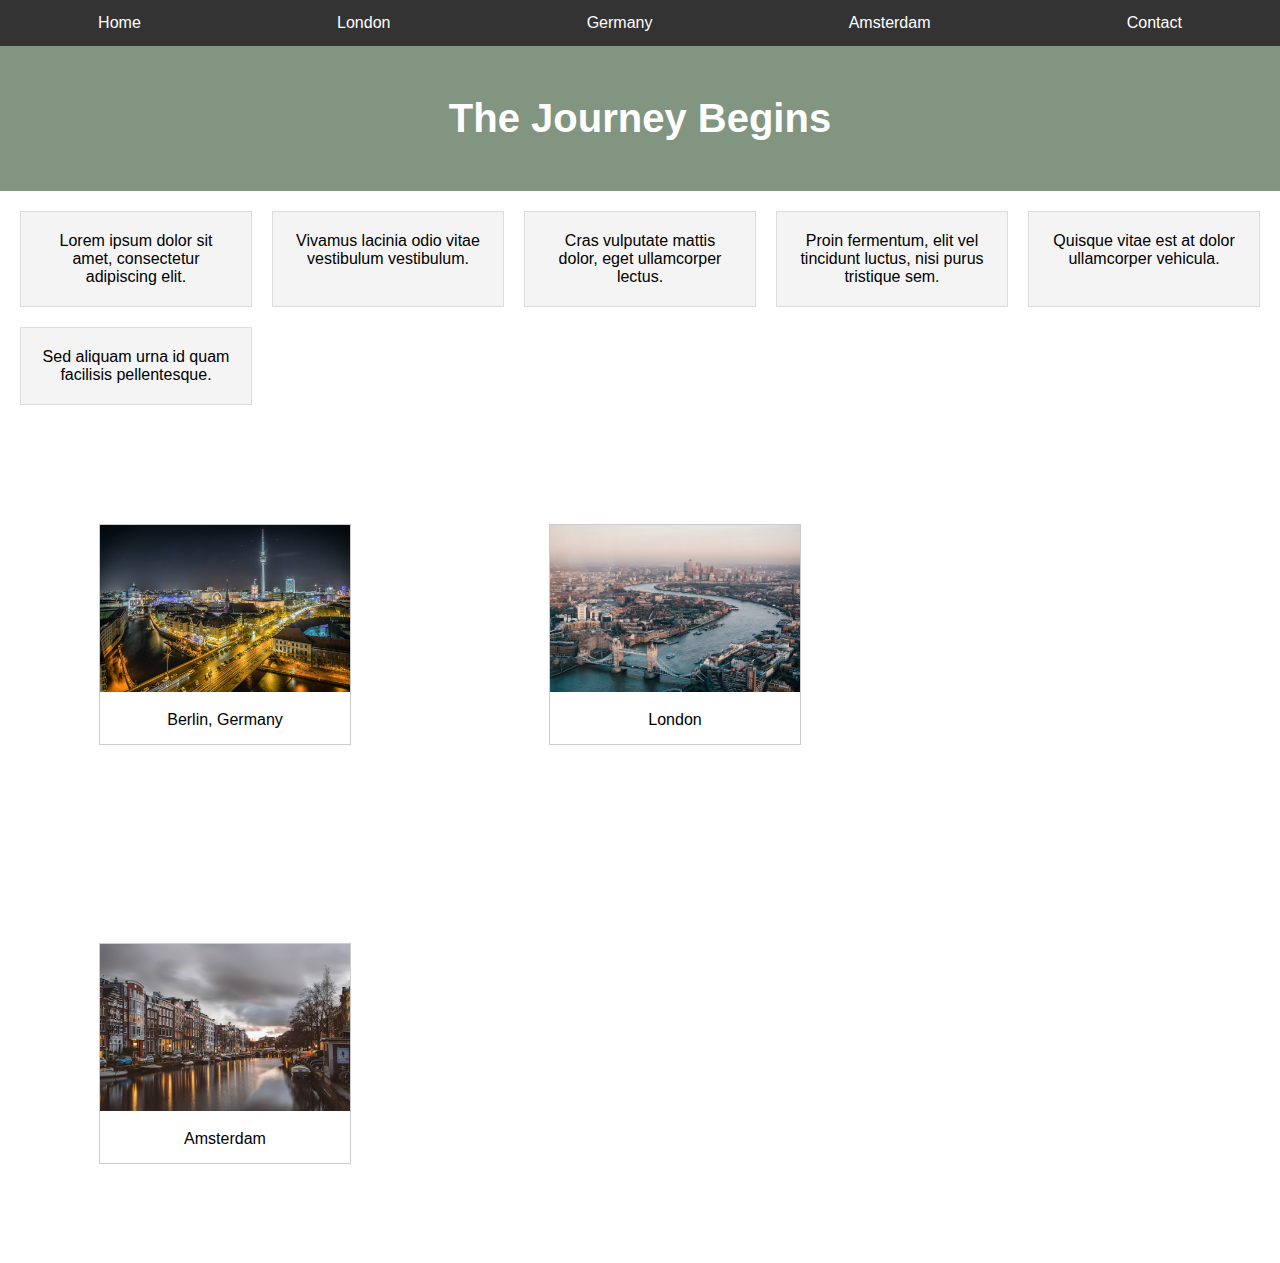
<file: index.html>
<!DOCTYPE html>
<html lang="en">
<head>
  <meta charset="UTF-8">
  <meta name="viewport" content="width=device-width, initial-scale=1.0">
  <title>The Journey Begins</title>
  <link rel="stylesheet" href="styles.css">
  
</head>
<body>
  <nav>
    <ul class="navbar">
      <li><a href="index.html">Home</a></li>
      <li><a href="index2.html">London</a></li>
      <li><a href="index3.html">Germany</a></li>
      <li><a href="index4.html">Amsterdam</a></li>
      <li><a href="contact.html">Contact</a></li>
    </ul>
  </nav>

  <header class="main-header">
    <h1>The Journey Begins</h1>
  </header>


  

  <main class="grid-container">
    
    <div class="grid-item">Lorem ipsum dolor sit amet, consectetur adipiscing elit.</div>
    <div class="grid-item">Vivamus lacinia odio vitae vestibulum vestibulum.</div>
    <div class="grid-item">Cras vulputate mattis dolor, eget ullamcorper lectus.</div>
    <div class="grid-item">Proin fermentum, elit vel tincidunt luctus, nisi purus tristique sem.</div>
    <div class="grid-item">Quisque vitae est at dolor ullamcorper vehicula.</div>
    <div class="grid-item">Sed aliquam urna id quam facilisis pellentesque.</div>
   

  </main>

  <div class="gallery">
    <a target="_blank" href="stephan-widua-iPOZf3tQfHA-unsplash%20(1).jpg">
      <img src="stephan-widua-iPOZf3tQfHA-unsplash%20(1).jpg" alt="Germany" width="600" height="400">
    </a>
    <div class="desc">Berlin, Germany</div>
  </div>
  
  <div class="gallery">
    <a target="_blank" href="benjamin-davies-Oja2ty_9ZLM-unsplash.jpg">
      <img src="benjamin-davies-Oja2ty_9ZLM-unsplash.jpg" alt="London" width="600" height="400">
    </a>
    <div class="desc">London</div>
  </div>
  
  <div class="gallery">
    <a target="_blank" href="azhar-j-t2hgHV1R7_g-unsplash.jpg">
      <img src="azhar-j-t2hgHV1R7_g-unsplash.jpg" alt="Amsterdam" width="600" height="400">
    </a>
    <div class="desc">Amsterdam</div>
   
  </div>
 
  

</body>
</html>
</file>
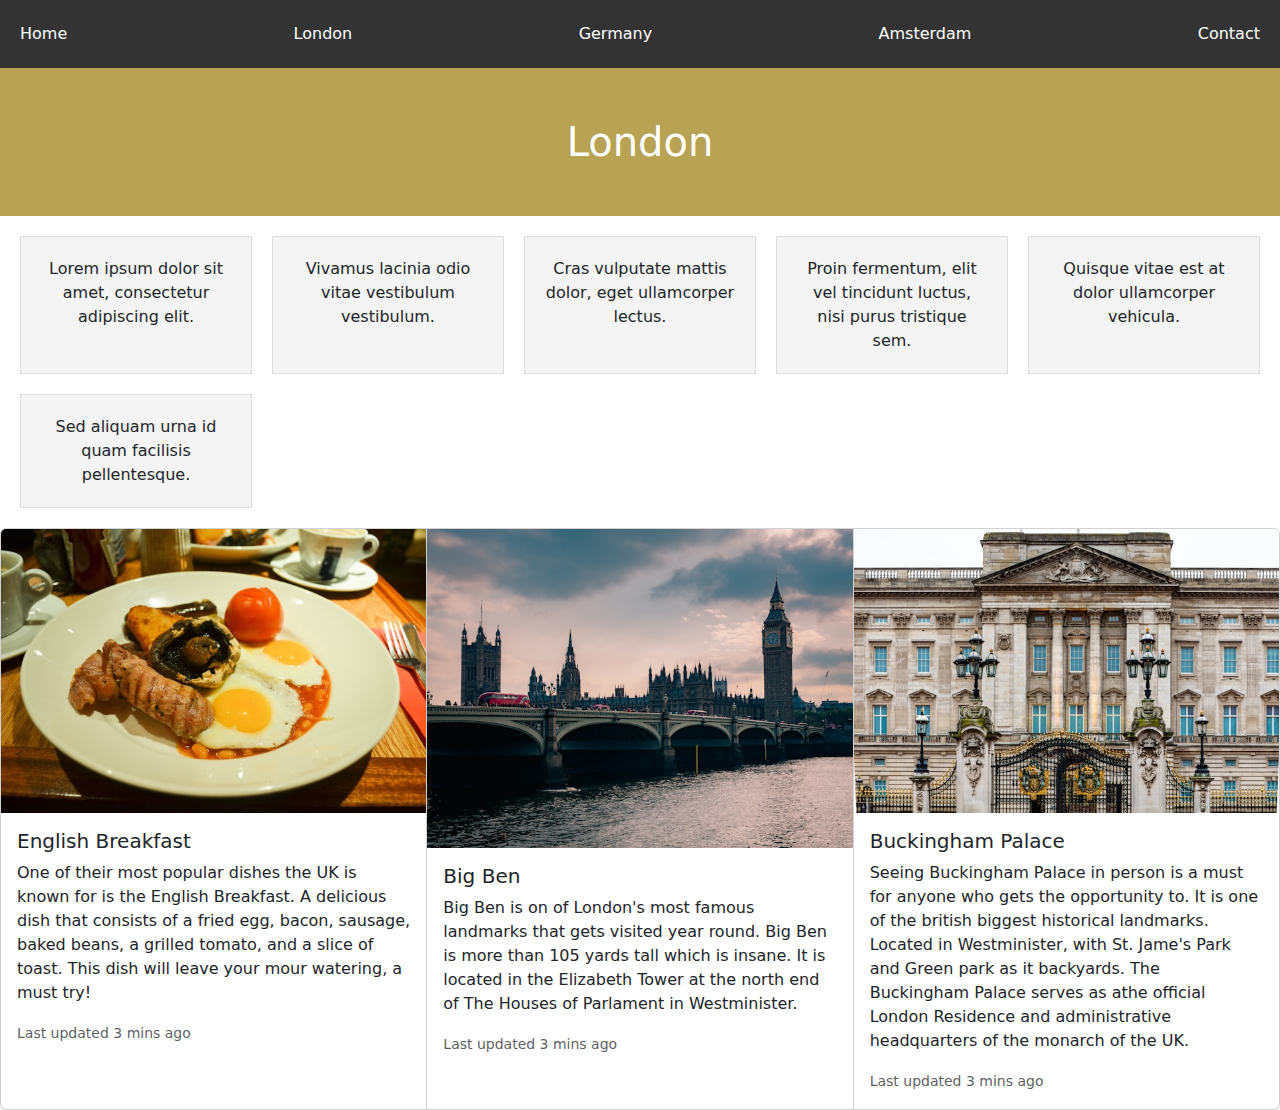
<file: index2.html>
<!DOCTYPE html>
<html lang="en">
<head>
  <meta charset="UTF-8">
  <meta name="viewport" content="width=device-width, initial-scale=1.0">
  <title>The Journey Begins</title>
  <link rel="stylesheet" href="styles.css">
  <link href="https://cdn.jsdelivr.net/npm/bootstrap@5.3.3/dist/css/bootstrap.min.css" rel="stylesheet" integrity="sha384-QWTKZyjpPEjISv5WaRU9OFeRpok6YctnYmDr5pNlyT2bRjXh0JMhjY6hW+ALEwIH" crossorigin="anonymous">
  <script src="https://cdn.jsdelivr.net/npm/bootstrap@5.3.3/dist/js/bootstrap.bundle.min.js" integrity="sha384-YvpcrYf0tY3lHB60NNkmXc5s9fDVZLESaAA55NDzOxhy9GkcIdslK1eN7N6jIeHz" crossorigin="anonymous"></script>
</head>
<body>
  <nav>
    <ul class="navbar">
      <li><a href="index.html">Home</a></li>
      <li><a href="index2.html">London</a></li>
      <li><a href="index3.html">Germany</a></li>
      <li><a href="index4.html">Amsterdam</a></li>
      <li><a href="contact.html">Contact</a></li>
    </ul>
  </nav>

  <header class="main-header2">
    <h1>London</h1>
  </header>

  <main class="grid-container">
    <div class="grid-item">Lorem ipsum dolor sit amet, consectetur adipiscing elit.</div>
    <div class="grid-item">Vivamus lacinia odio vitae vestibulum vestibulum.</div>
    <div class="grid-item">Cras vulputate mattis dolor, eget ullamcorper lectus.</div>
    <div class="grid-item">Proin fermentum, elit vel tincidunt luctus, nisi purus tristique sem.</div>
    <div class="grid-item">Quisque vitae est at dolor ullamcorper vehicula.</div>
    <div class="grid-item">Sed aliquam urna id quam facilisis pellentesque.</div>
  </main>


  <div class="card-group">
    <div class="card">
      <img src="lucas-medeiros-7ceZGFkytjo-unsplash.jpg" class="card-img-top" alt="...">
      <div class="card-body">
        <h5 class="card-title">English Breakfast</h5>
        <p class="card-text">One of their most popular dishes the UK is known for is the English Breakfast. A delicious dish that consists of a fried egg, bacon, sausage, baked beans, a grilled tomato, and a slice of toast. This dish will leave your mour watering, a must try!</p>
        <p class="card-text"><small class="text-muted">Last updated 3 mins ago</small></p>
      </div>
    </div>
    <div class="card">
      <img id="ben" src="flavio-vallone-LbPxNGg2YV0-unsplash.jpg" class="card-img-top" alt="...">
      <div class="card-body">
        <h5 class="card-title">Big Ben</h5>
        <p class="card-text">Big Ben is on of London's most famous landmarks that gets visited year round. Big Ben is more than 105 yards tall which is insane. It is located in the Elizabeth Tower at the north end of The Houses of Parlament in Westminister. </p>
        <p class="card-text"><small class="text-muted">Last updated 3 mins ago</small></p>
      </div>
    </div>
    <div class="card">
      <img src="hulki-okan-tabak-QIz5hVkNUqE-unsplash.jpg" class="card-img-top" alt="...">
      <div class="card-body">
        <h5 class="card-title">Buckingham Palace</h5>
        <p class="card-text">Seeing Buckingham Palace in person is a must for anyone who gets the opportunity to. It is one of the british biggest historical landmarks. Located in Westminister, with St. Jame's Park and Green park as it backyards. The Buckingham Palace serves as athe official London Residence and administrative headquarters of the monarch of the UK.</p>
        <p class="card-text"><small class="text-muted">Last updated 3 mins ago</small></p>
      </div>
    </div>
  </div>
</body>
</html>
</file>
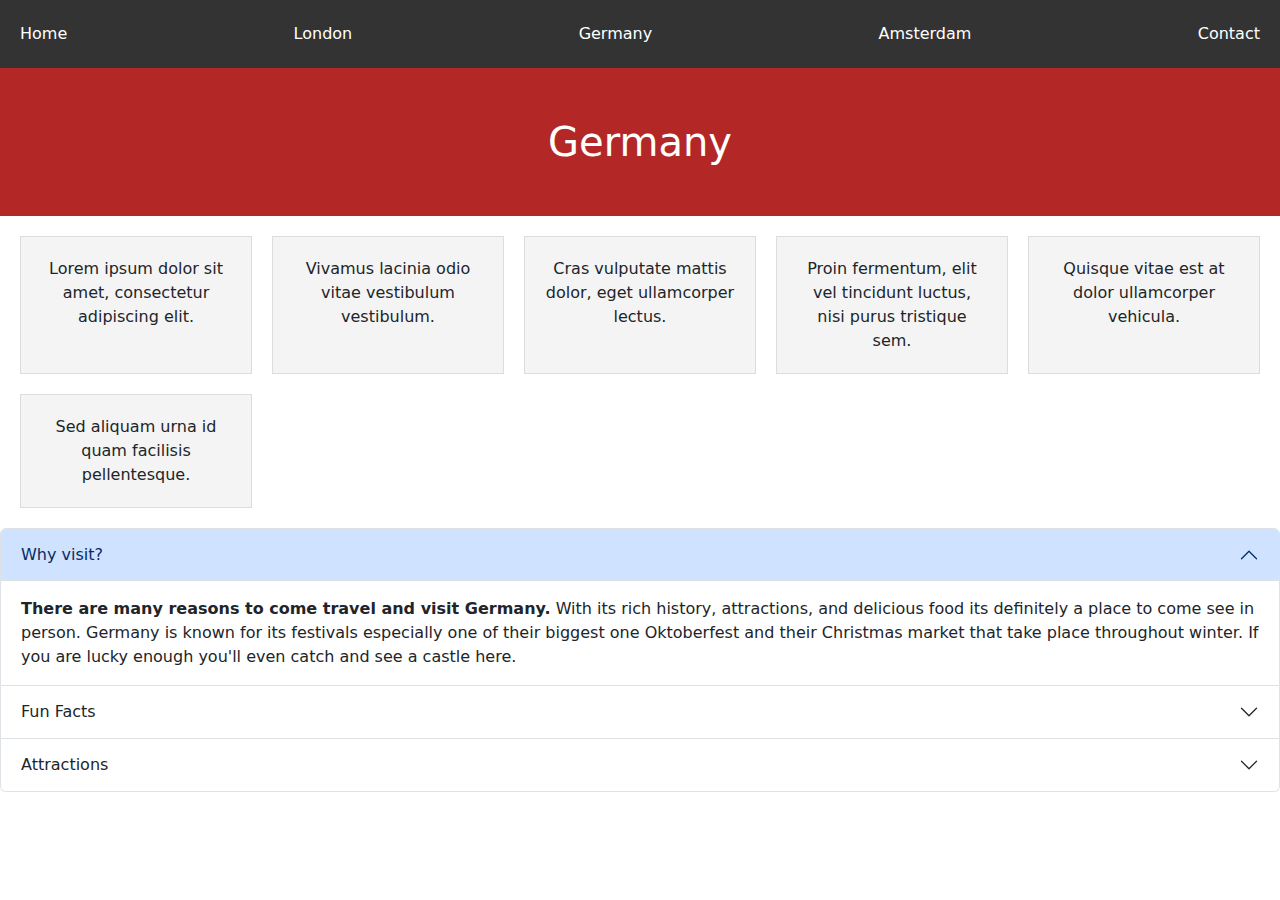
<file: index3.html>
<!DOCTYPE html>
<html lang="en">
<head>
  <meta charset="UTF-8">
  <meta name="viewport" content="width=device-width, initial-scale=1.0">
  <title>The Journey Begins</title>
  <link rel="stylesheet" href="styles.css">
  <link href="https://cdn.jsdelivr.net/npm/bootstrap@5.3.3/dist/css/bootstrap.min.css" rel="stylesheet" integrity="sha384-QWTKZyjpPEjISv5WaRU9OFeRpok6YctnYmDr5pNlyT2bRjXh0JMhjY6hW+ALEwIH" crossorigin="anonymous">
  <script src="https://cdn.jsdelivr.net/npm/bootstrap@5.3.3/dist/js/bootstrap.bundle.min.js" integrity="sha384-YvpcrYf0tY3lHB60NNkmXc5s9fDVZLESaAA55NDzOxhy9GkcIdslK1eN7N6jIeHz" crossorigin="anonymous"></script>
</head>
<body>
  <nav>
    <ul class="navbar">
      <li><a href="index.html">Home</a></li>
      <li><a href="index2.html">London</a></li>
      <li><a href="index3.html">Germany</a></li>
      <li><a href="index4.html">Amsterdam</a></li>
      <li><a href="contact.html">Contact</a></li>
    </ul>
  </nav>

  <header class="main-header3">
    <h1>Germany</h1>
  </header>

  <main class="grid-container">
    <div class="grid-item">Lorem ipsum dolor sit amet, consectetur adipiscing elit.</div>
    <div class="grid-item">Vivamus lacinia odio vitae vestibulum vestibulum.</div>
    <div class="grid-item">Cras vulputate mattis dolor, eget ullamcorper lectus.</div>
    <div class="grid-item">Proin fermentum, elit vel tincidunt luctus, nisi purus tristique sem.</div>
    <div class="grid-item">Quisque vitae est at dolor ullamcorper vehicula.</div>
    <div class="grid-item">Sed aliquam urna id quam facilisis pellentesque.</div>
  </main>

  <div class="accordion" id="accordionExample">
    <div class="accordion-item">
      <h2 class="accordion-header" id="headingOne">
        <button class="accordion-button" type="button" data-bs-toggle="collapse" data-bs-target="#collapseOne" aria-expanded="true" aria-controls="collapseOne">
          Why visit?
        </button>
      </h2>
      <div id="collapseOne" class="accordion-collapse collapse show" aria-labelledby="headingOne" data-bs-parent="#accordionExample">
        <div class="accordion-body">
          <strong>There are many reasons to come travel and visit Germany.</strong> With its rich history, attractions, and delicious food its definitely a place to come see in person. Germany is known for its festivals especially one of their biggest one Oktoberfest and their Christmas market that take place throughout winter. If you are lucky enough you'll even catch and see a castle here.
        </div>
      </div>
    </div>
    <div class="accordion-item">
      <h2 class="accordion-header" id="headingTwo">
        <button class="accordion-button collapsed" type="button" data-bs-toggle="collapse" data-bs-target="#collapseTwo" aria-expanded="false" aria-controls="collapseTwo">
          Fun Facts
        </button>
      </h2>
      <div id="collapseTwo" class="accordion-collapse collapse" aria-labelledby="headingTwo" data-bs-parent="#accordionExample">
        <div class="accordion-body">
          <strong>Fun Facts.</strong> German, their native language is the third most popular langauge taught around the world. Germany is the home of the Autobahn, meaning there is no gerneral speed limit on many sections of their highways, which makes it a pefect place for any speed enthusiasts. Germany has over twenty five thousand castles, which makes it a destination to go visit. Another cool facts is that Germany were the original invenotrs of the Christmas Tree. They started the tradition of decororatin Christmas trees in the 16th century, which now the whole world loves doing.
        </div>
      </div>
    </div>
    <div class="accordion-item">
      <h2 class="accordion-header" id="headingThree">
        <button class="accordion-button collapsed" type="button" data-bs-toggle="collapse" data-bs-target="#collapseThree" aria-expanded="false" aria-controls="collapseThree">
          Attractions 
        </button>
      </h2>
      <div id="collapseThree" class="accordion-collapse collapse" aria-labelledby="headingThree" data-bs-parent="#accordionExample">
        <div class="accordion-body">
          <strong>Must see places in Germany!</strong> If ypu ever getbthe opportunity to travel to this country, their are many attractions that you can visit. The Berlin wall, which has a rich history, a tale of Germany's Cold War history. The Heidelberg Catle a must see! A stunning castle overlooking the Neckar River. Christmas Markets are a nation wide tradition that happens all over Europe where you can find all sorts of vendors with food, gifts, and stunning decorations all around.
        </div>
      </div>
    </div>
  </div>

</body>
</html>
</file>
<file: styles.css>
/* General Styles */
body {
    font-family: Arial, sans-serif;
    margin: 0;
    padding: 0;
    box-sizing: border-box;
  }
  
  /* Navbar */
  .navbar {
    list-style-type: none;
    background-color: #333;
    padding: 0;
    margin: 0;
    display: flex;
    justify-content: space-around;
  }
  
  .navbar li {
    display: inline;
  }
  
  .navbar a {
    color: white;
    text-decoration: none;
    padding: 14px 20px;
    display: block;
  }
  
  .navbar a:hover {
    background-color: #575757;
  }
  
  /* Header */
  .main-header {
    background-color: #819581;
    color: white;
    text-align: center;
    padding: 50px 0;
  }

  .main-header2{
    background-color: #b7a353;
    color: white;
    text-align: center;
    padding: 50px 0;
  }
  .main-header3{
    background-color: #b42727;
    color: white;
    text-align: center;
    padding: 50px 0;
  }
  
  .main-header h1 {
    margin: 0;
    font-size: 2.5em;
  }
  
  .main-header2 h1 {
    margin: 0;
    font-size: 2.5em;
  }
  .main-header3 h1 {
    margin: 0;
    font-size: 2.5em;
  }
  
  /* Grid Layout */
  .grid-container {
    display: grid;
    grid-template-columns: repeat(auto-fit, minmax(200px, 1fr));
    gap: 20px;
    padding: 20px;
  }
  
  .grid-item {
    background-color: #f4f4f4;
    padding: 20px;
    border: 1px solid #ddd;
    text-align: center;
    font-size: 1em;
  }

  input[type=text], select, textarea {
    width: 100%; 
    padding: 12px; 
    border: 1px solid #ccc;
    border-radius: 4px; 
    box-sizing: border-box; 
    margin-top: 6px; 
    margin-bottom: 16px; 
    resize: vertical 
  }
  
  
  input[type=submit] {
    background-color: #cdaba0;
    color: white;
    padding: 12px 20px;
    border: none;
    border-radius: 4px;
    cursor: pointer;
  }
  input[type=reset] {
    background-color: #cdaba0;
    color: white;
    padding: 12px 20px;
    border: none;
    border-radius: 4px;
    cursor: pointer;
  }
  
  
  input[type=submit]:hover {
    background-color: #45a049;
  }
  input[type=reset]:hover {
    background-color: #45a049;
  }

  .container {
    border-radius: 5px;
    background-color: #f2f2f2;
    padding: 20px;
  }

  div.gallery {
    margin: 99px;
    border: 1px solid #ccc;
    float:left;
    width: 250px;
    
  }
  
  div.gallery:hover {
    border: 1px solid #777;
  }
  
  div.gallery img {
    width: 100%;
    height: auto;
  }
  
  div.desc {
    padding: 15px;
    text-align: center;
  }

  #ben{
    height: 319px;
  }
</file>
